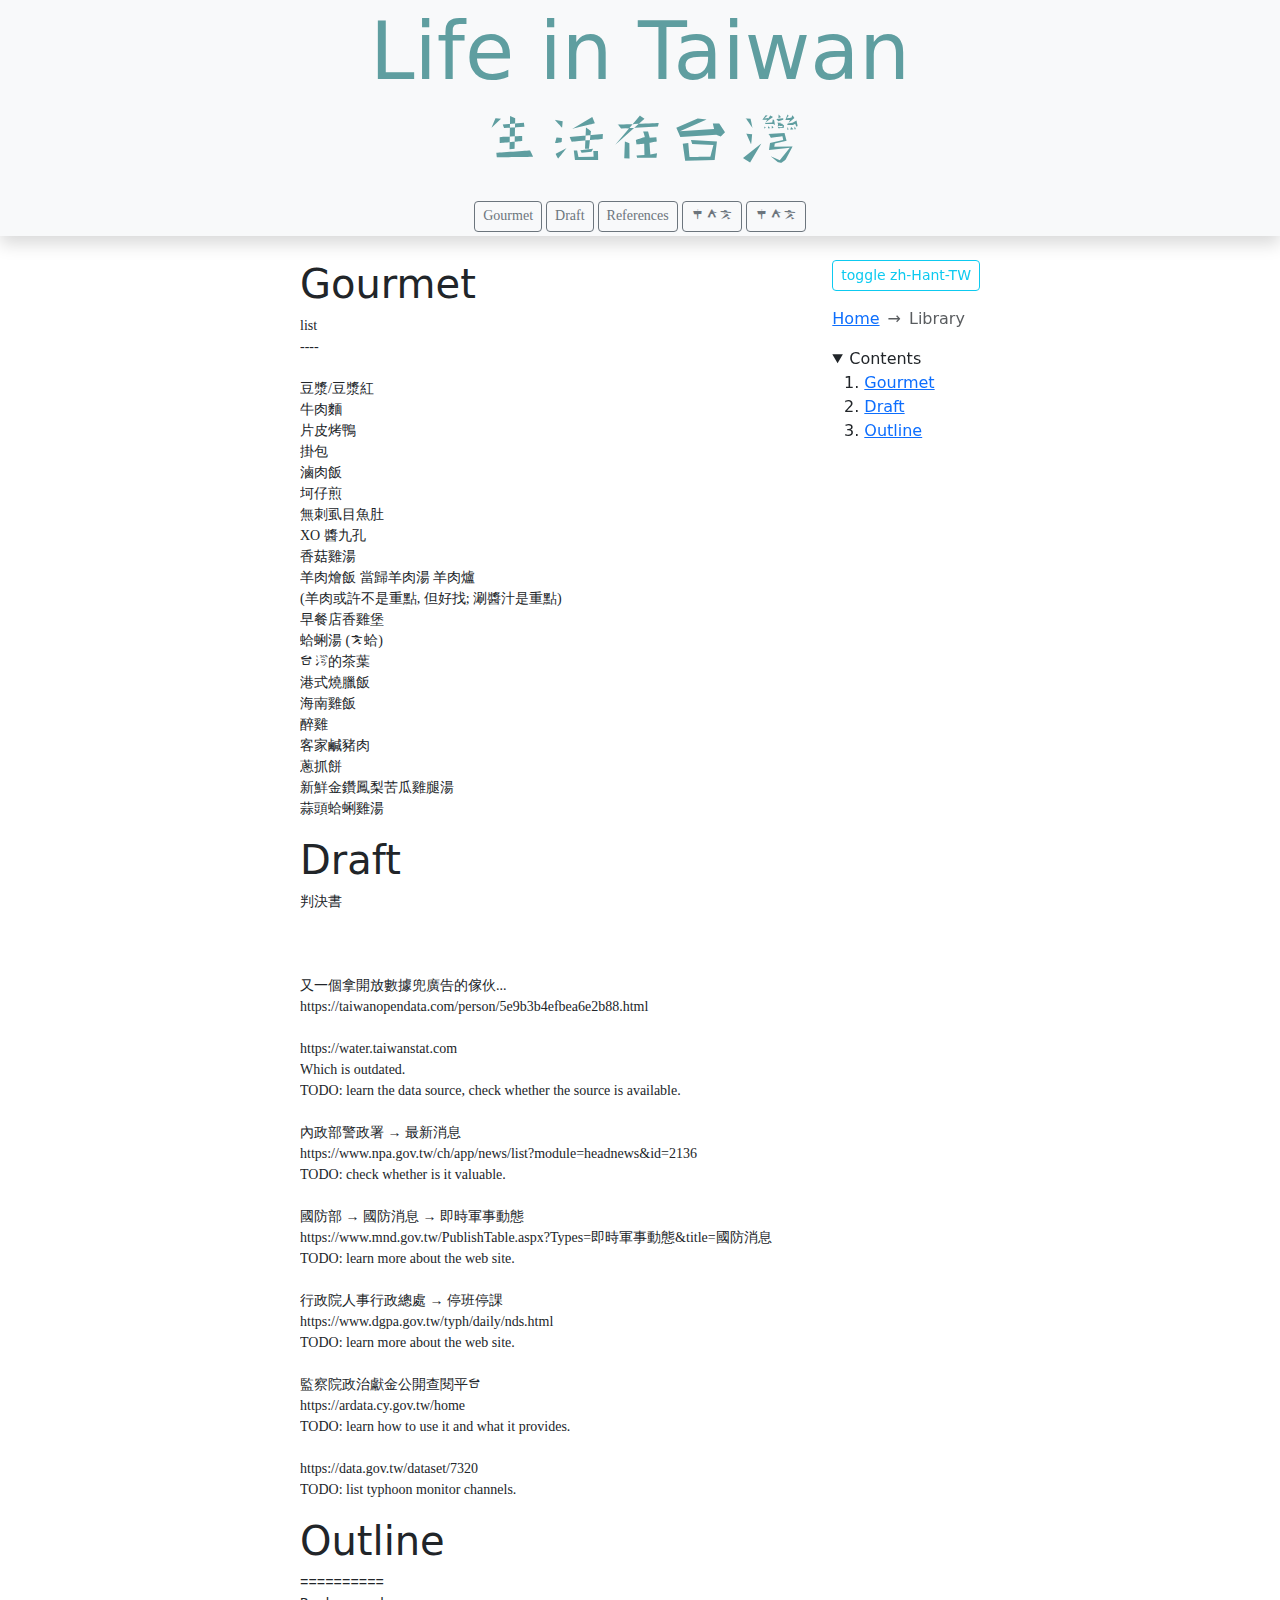
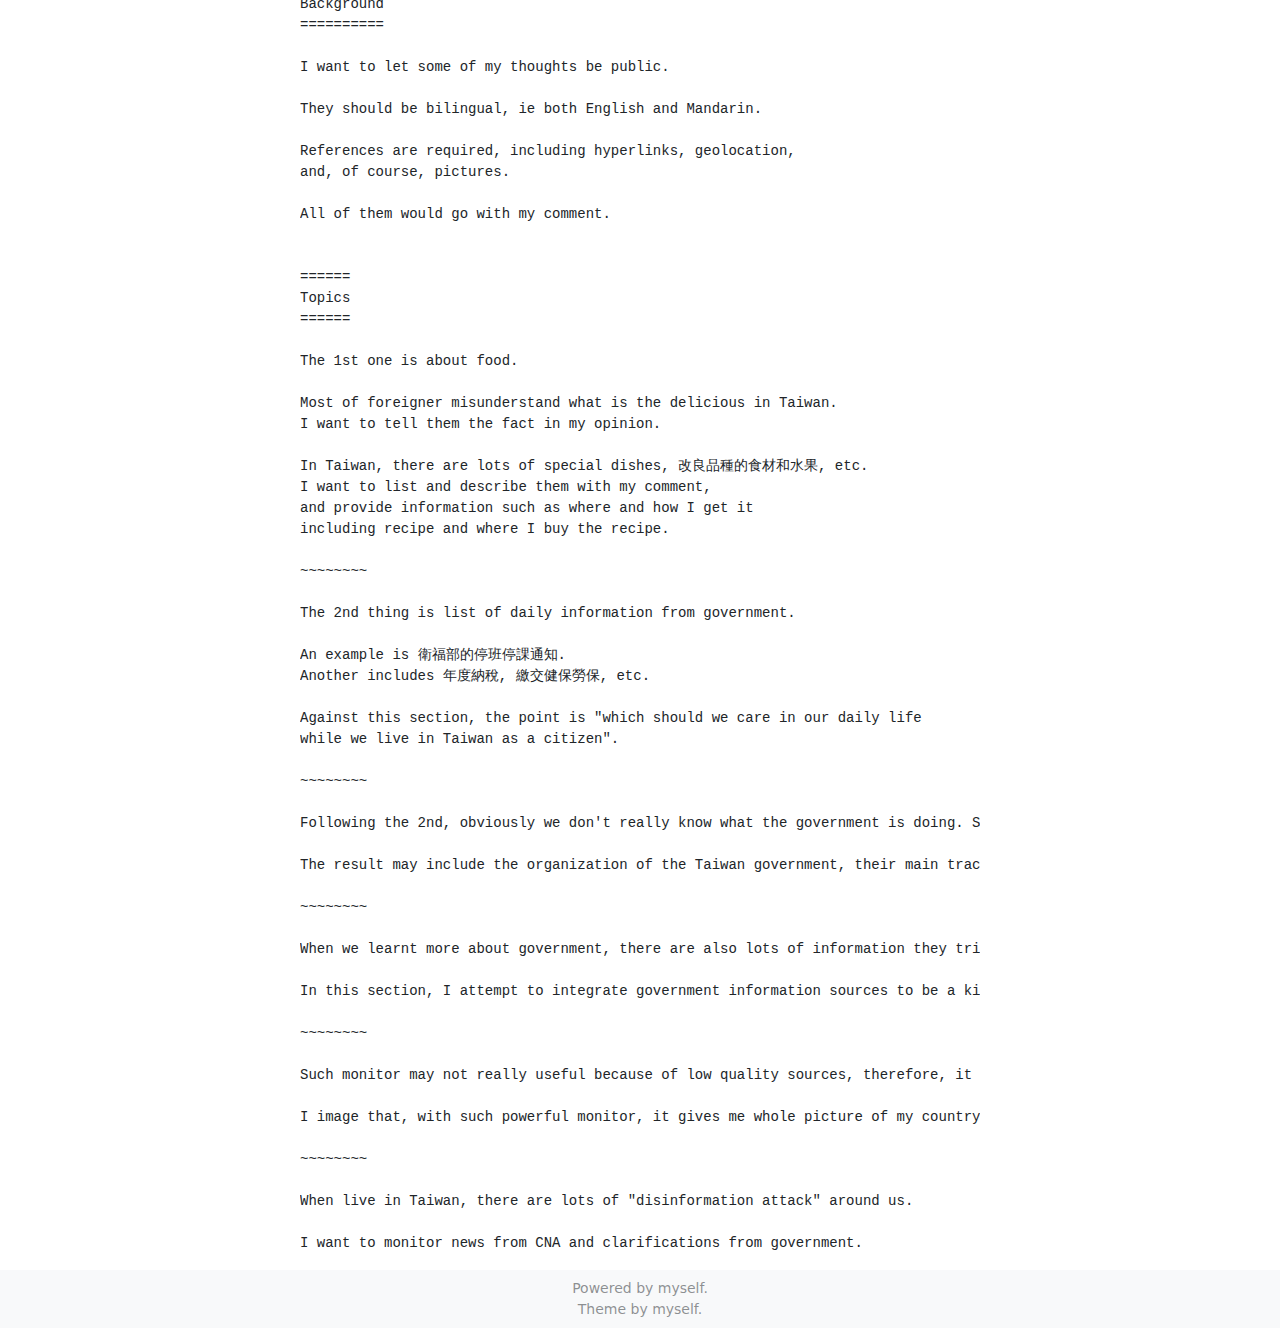
<file: index.html>
<!DOCTYPE html>
<html lang="en">
<head>
<meta charset="utf-8">
<meta name="viewport" content="width=device-width, initial-scale=1">
<title>Life in Taiwan</title>
<link href="./bootstrap-5.3.1-dist/css/bootstrap.min.css" rel="stylesheet">
<link href="./theme.css" rel="stylesheet">
<script src="./theme.js"></script>
<script type="module" src="./loadarticles.js"></script>
</head>
<body>

<header class="shadow bg-body-tertiary py-1 text-center">
<hgroup>
  <h1 class="display-1">Life in Taiwan</h1>
  <p class="display-3" lang="zh-Hant-TW">生活在台灣</p>
</hgroup>
<nav>
  <button class="btn btn-outline-secondary btn-sm">Gourmet</button>
  <button class="btn btn-outline-secondary btn-sm">Draft</button>
  <button class="btn btn-outline-secondary btn-sm">References</button>
  <button class="btn btn-outline-secondary btn-sm">中A文</button>
  <button class="btn btn-outline-secondary btn-sm">中A文</button>
</nav>
</header>

<div class="container">

<aside class="float-end sticky-top px-2 bg-body bg-opacity-75">
<menu class="mt-0 px-0">
  <button id="toggleLang" class="btn btn-outline-info btn-sm"
    onclick="[...document.querySelectorAll(':lang(zh)')].forEach(elm=>elm.toggleAttribute('hidden'))"
    >toggle zh-Hant-TW</button>
</menu>

<nav style="--bs-breadcrumb-divider: '→';">
  <ol class="breadcrumb">
    <li class="breadcrumb-item"><a href="#">Home</a></li>
    <li class="breadcrumb-item active" aria-current="page">Library</li>
  </ol>
</nav>

<details open>
  <summary>Contents</summary>
  <ol>
    <li><a href="#gourmet">Gourmet</a></li>
    <li><a href="#draft">Draft</a></li>
    <li><a href="#outline">Outline</a></li>
  </ol>
</details>
</aside>

<main class="mt-4 mx-2">
<article id="gourmet"></article>
<article id="draft"></article>
<article id="outline"></article>
</main>

</div>

<footer class="py-2 bg-body-tertiary text-center small text-body-tertiary fw-lighter">
  Powered by myself.<br>Theme by myself.
</footer>

</body>
</html>
</file>
<file: theme.css>
@media (prefers-color-scheme: light) {
  body>header>hgroup { color: cadetblue; }
}
@media (prefers-color-scheme: dark) {
  body>header>hgroup>p {
    color: #ffffff;
    text-shadow:
      /*0 0 5px #fff,*/
      /*0 0 10px #fff,*/
      /*0 0 15px #fff,*/
      0 0 20px #49ff18,
      0 0 30px #49ff18,
      0 0 40px #49ff18,
      0 0 55px #49ff18,
      0 0 75px #49ff18;
  }
}
body>header>nav { font-family: mytest; }

@font-face {
  font-family: 'mytest';
  src: url(test.woff) format('woff');
}
*:lang(zh) { font-family: mytest; }


body>div.container {
  max-width: 720px;
}
</file>
